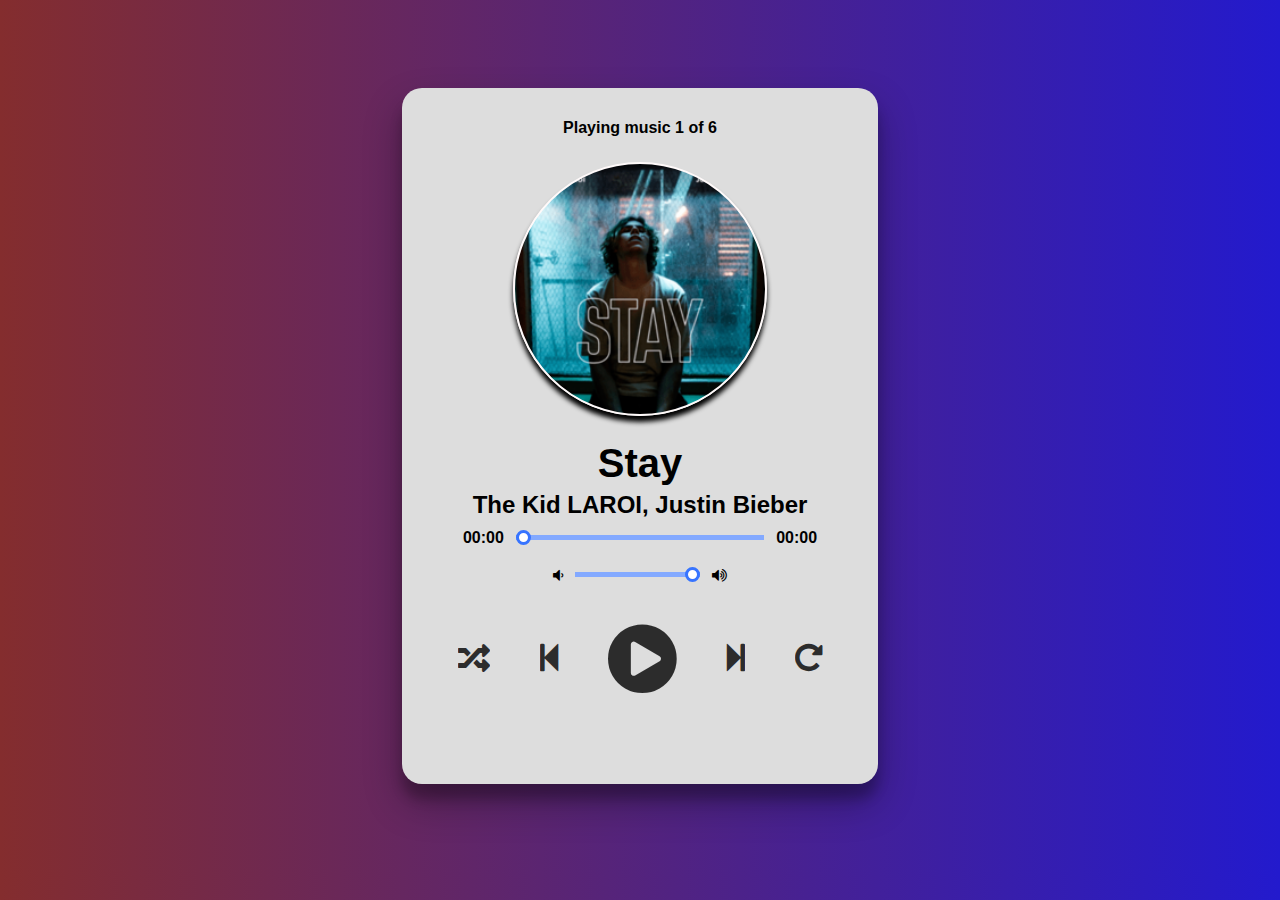
<file: 3 songs page/index.html>
<!DOCTYPE html>
<html lang="en">
<head>
    <meta charset="UTF-8">
    <meta http-equiv="X-UA-Compatible" content="IE=edge">
    <meta name="viewport" content="width=device-width, initial-scale=1.0">
    <title>Music Player</title>
    <link rel="stylesheet" href="style.css">
    <script src="script.js" defer></script>
    <link rel="shortcut icon" href="images/favicon.ico" type="image/x-icon">  
    <link rel="stylesheet" href="https://cdnjs.cloudflare.com/ajax/libs/font-awesome/5.13.0/css/all.min.css">
    <link rel="stylesheet" href="https://cdnjs.cloudflare.com/ajax/libs/font-awesome/4.7.0/css/font-awesome.min.css">
</head>
<body>
   <div class="player">
       <div class="wrapper">
           <div class="details">
               <div class="now-playing">PLAYING x OF y</div>
               <div class="track-art"></div>
               <div class="track-name">Track Name</div>
               <div class="track-artist">Track Artist</div>
           </div>

           <div class="slider_container">
               <div class="current-time">00:00</div>
                <input type="range" min="1" max="100" value="0" class="seek_slider" onchange="seekTo()">
                <div class="total-duration">00:00</div>
           </div>

           <div class="slider_container">
               <i class="fa fa-volume-down"></i>
                <input type="range" min="1" max="100" value="1000" class="volume_slider" onchange="setVolume()">
                <i class="fa fa-volume-up"></i>
           </div>

           <div class="buttons">
               <div class="random-track" onclick="randomTrack()">
                   <i class="fas fa-random fa-2x" title="random"></i>
               </div>

               <div class="prev-track" onclick="prevTrack()">
                    <i class="fa fa-step-backward fa-2x"></i>
                </div>
               
                <div class="playpause-track" onclick="playpauseTrack()">
                    <i class="fa fa-play-circle fa-5x"></i>
                </div>
                <div class="next-track" onclick="nextTrack()">
                    <i class="fa fa-step-forward fa-2x"></i>
                </div>
                <div class="repeat-track" onclick="repeatTrack()">
                    <i class="fa fa-repeat fa-2x" title="repeat"></i>
                </div>
           </div>

            <div id="wave">
                <span class="stroke"></span>
                <span class="stroke"></span>
                <span class="stroke"></span>
                <span class="stroke"></span>
                <span class="stroke"></span>
                <span class="stroke"></span>
                <span class="stroke"></span>
            </div>  
       </div>
   </div>
</body>
</html>
</file>
<file: 3 songs page/style.css>
body {
    font-family: Arial, Helvetica, sans-serif;
    background: linear-gradient(to right,#9a1d86, #1595be);
    font-weight: bold;
    }
    
    .player{
      height: 95vh;
      display: flex;
      align-items: center;
      flex-direction: column;
      justify-content: center;
  }
    .wrapper{
      border: 1px solid transparent;
      padding: 30px;
      border-radius: 20px;
      background-color: #ddd;
      box-shadow: rgba(0, 0, 0, 0.3) 0px 19px 38px, rgba(0, 0, 0, 0.22) 0px 15px 12px;
    }
    
    .details {
    display: flex;
    align-items: center;
    flex-direction: column;
    justify-content: center;
    }
    
    .track-art {
    margin: 25px;
    height: 250px;
    width: 250px;
    border:2px solid 	#FFFAFA;
    background-size: cover;
    background-position: center;
    border-radius: 50%;
    -moz-box-shadow: 0px 6px 5px black;
    -webkit-box-shadow: 0px 6px 5px black;
    box-shadow: 0px 6px 5px black;
    -moz-border-radius:190px;
    -webkit-border-radius:190px;
    border-radius:190px;
    }
    
    .now-playing {
    font-size: 1rem;
    }
    
    .track-name {
    font-size: 2.5rem;
    }
    
    .track-artist {
    margin-top: 5px;
    font-size: 1.5rem;
    }
    
    .buttons {
    display: flex;
    flex-direction: row;
    align-items: center;
    margin-bottom: 30px;
    }
    .active{
        color: black;
    }
    
    .repeat-track,
    .random-track,
    .playpause-track,
    .prev-track,
    .next-track {
    padding: 25px;
    opacity: 0.8;
    transition: opacity .2s;
    }
    
    .repeat-track:hover,
    .random-track:hover,
    .playpause-track:hover,
    .prev-track:hover,
    .next-track:hover {
    opacity: 1.0;
    }
    
    .slider_container {
    display: flex;
    justify-content: center;
    align-items: center;
    }
    
    .seek_slider, .volume_slider {
    -webkit-appearance: none;
    -moz-appearance: none;
    appearance: none;
    height: 5px;
    background: #83A9FF;
    -webkit-transition: .2s;
    transition: opacity .2s;
    }
    
    .seek_slider::-webkit-slider-thumb,
    .volume_slider::-webkit-slider-thumb {
    -webkit-appearance: none;
    -moz-appearance: none;
    appearance: none;
    width: 15px;
    height: 15px;
    background: white;
    border: 3px solid #3774FF;
    cursor: grab;
    border-radius: 100%;
    }
    
    .seek_slider:hover,
    .volume_slider:hover {
    opacity: 1.0;
    }
    
    .seek_slider {
    width: 60%;
    }
    
    .volume_slider {
    width: 30%;
    }
    
    .current-time,
    .total-duration {
    padding: 10px;
    }
    
    i.fa-volume-down,
    i.fa-volume-up {
    padding: 10px;
    }
    
    i,
    i.fa-play-circle,
    i.fa-pause-circle,
    i.fa-step-forward,
    i.fa-step-backward,
    p {
    cursor: pointer;
    }
    .randomActive{
        color: black;
    }
    .rotate {
        animation: rotation 8s infinite linear;
    }
    @keyframes rotation {
        from {
          transform: rotate(0deg);
        }
        to {
          transform: rotate(359deg);
        }
    }
    .loader {
      height: 70px;
      display: flex;
      justify-content: center;
      align-items: center;
    }
    .loader .stroke{
        background: #f1f1f1;
        height: 150%;
        width: 10px;
        border-radius: 50px;
        margin: 0 5px;
        animation: animate 1.4s linear infinite;
    }
      @keyframes animate {
        50% {
          height: 20%;
          background: #871d1d;
        }
    
        100% {
          background: #4286f4;
          height: 100%;
        }
      }
      .stroke:nth-child(1){
          animation-delay: 0s;
      }
      .stroke:nth-child(2){
        animation-delay: 0.3s;
    }
    .stroke:nth-child(3){
        animation-delay: 0.6s;
    }
    .stroke:nth-child(4){
        animation-delay: 0.9s;
    }
    .stroke:nth-child(5){
        animation-delay: 0.6s;
    }
    .stroke:nth-child(6){
        animation-delay: 0.3s;
    }
    .stroke:nth-child(7){
        animation-delay: 0s;
    }
</file>
